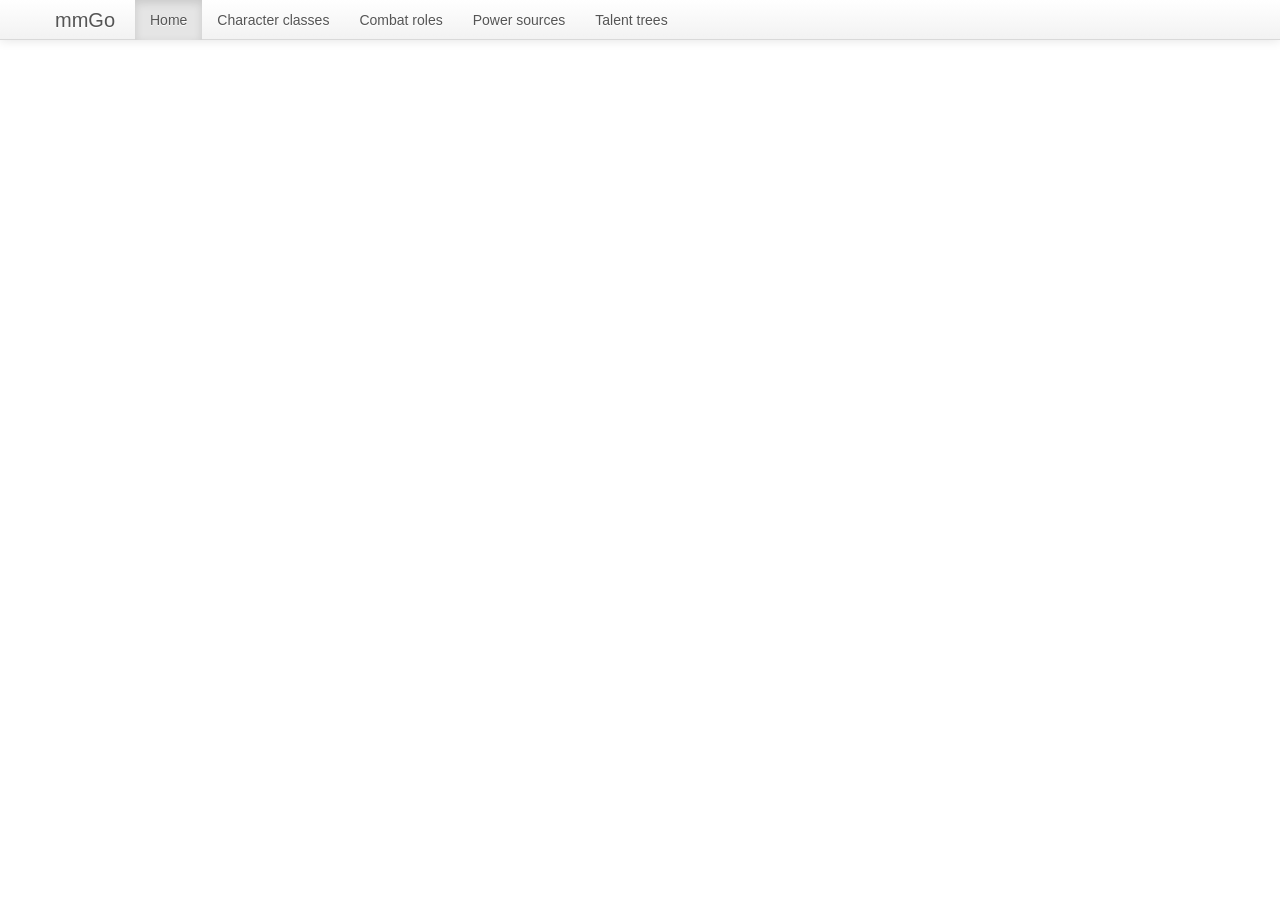
<file: index.html>
<!DOCTYPE html>
<html>
<head>
	<meta charset="utf-8">
	<title>mmGo</title>
	<link href="bootstrap/css/bootstrap.min.css" rel="stylesheet">
	<link href="custom.css" rel="stylesheet">
	<link href="bootstrap/css/bootstrap-responsive.min.css" rel="stylesheet">
</head>
<body>
<div class="navbar navbar-fixed-top">
<div class="navbar-inner">
<div class="container">
	<a class="brand" href="https://github.com/Nightgunner5/mmgo">mmGo</a>
	<ul class="nav">
		<li class="active"><a href="index.html">Home</a></li>
		<li><a href="classes.html">Character classes</a></li>
		<li><a href="roles.html">Combat roles</a></li>
		<li><a href="power.html">Power sources</a></li>
		<li><a href="talents.html">Talent trees</a></li>
	</ul>
</div>
</div>
</div>

<div class="container">

</div>
</body>
</html>
</file>
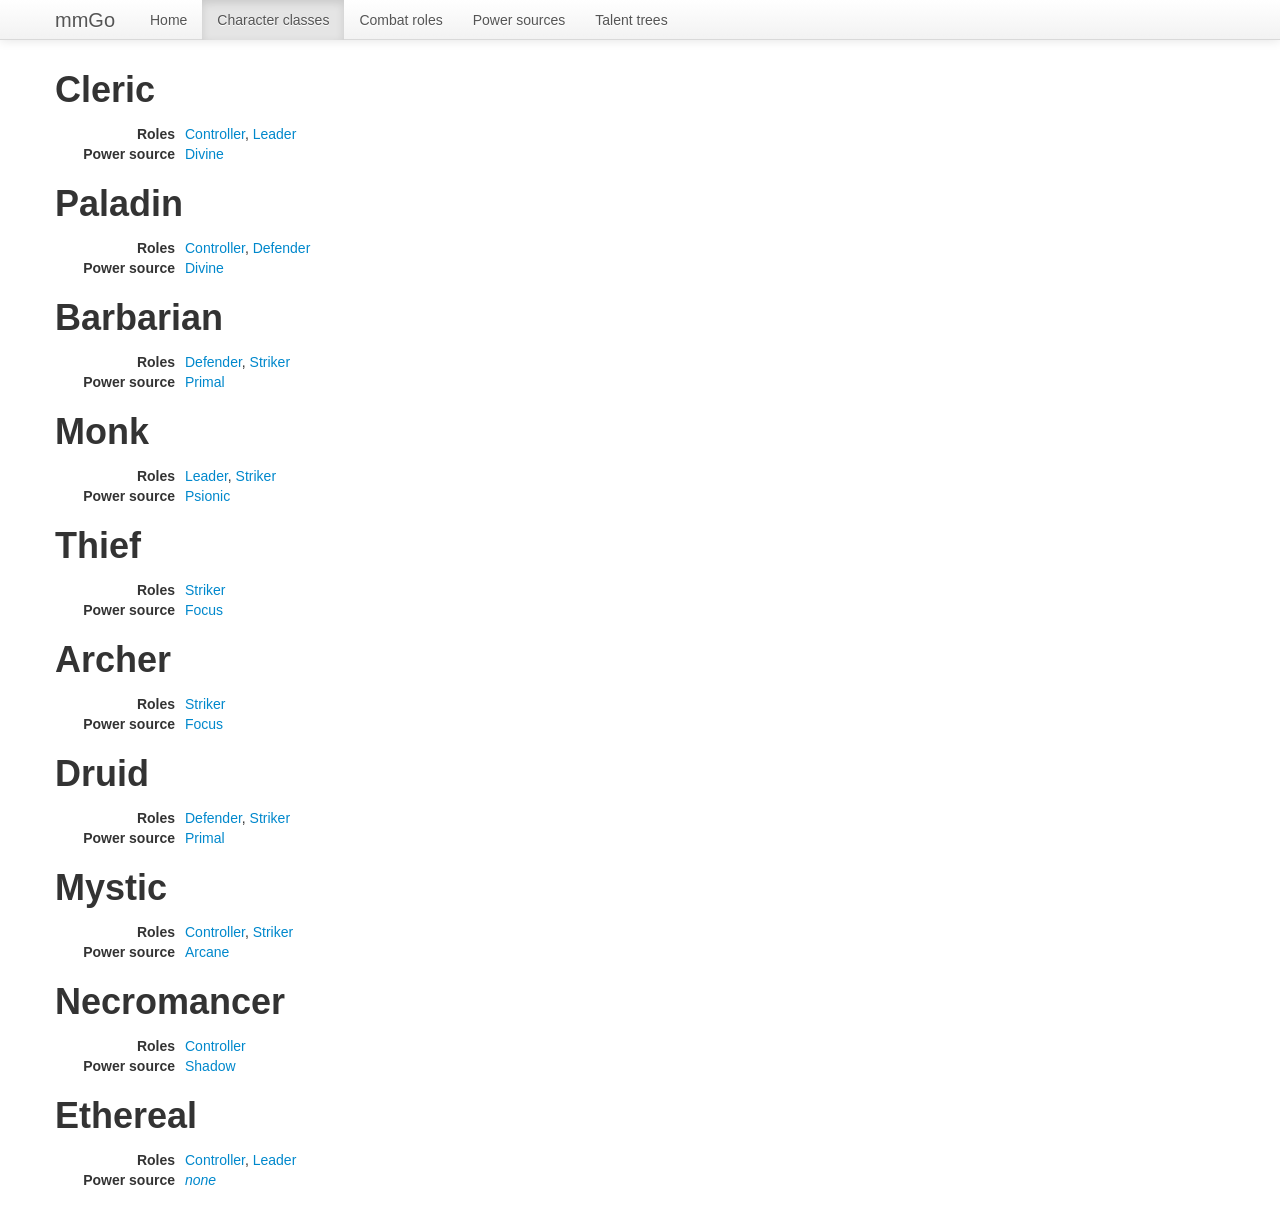
<file: classes.html>
<!DOCTYPE html>
<html>
<head>
	<meta charset="utf-8">
	<title>Character classes | mmGo</title>
	<link href="bootstrap/css/bootstrap.min.css" rel="stylesheet">
	<link href="custom.css" rel="stylesheet">
	<link href="bootstrap/css/bootstrap-responsive.min.css" rel="stylesheet">
</head>
<body>
<div class="navbar navbar-fixed-top">
<div class="navbar-inner">
<div class="container">
	<a class="brand" href="https://github.com/Nightgunner5/mmgo">mmGo</a>
	<ul class="nav">
		<li><a href="index.html">Home</a></li>
		<li class="active"><a href="classes.html">Character classes</a></li>
		<li><a href="roles.html">Combat roles</a></li>
		<li><a href="power.html">Power sources</a></li>
		<li><a href="talents.html">Talent trees</a></li>
	</ul>
</div>
</div>
</div>

<div class="container">
	<!-- See also: http://en.wikipedia.org/wiki/Character_class_(Dungeons_%26_Dragons) -->

	<h1 id="cleric">Cleric</h1>
	<dl class="dl-horizontal">
		<dt>Roles</dt><dd><a href="roles.html#controller">Controller</a>, <a href="roles.html#leader">Leader</a></dd>
		<dt>Power source</dt><dd><a href="power.html#divine">Divine</a></dd>
	</dl>

	<h1 id="paladin">Paladin</h1>
	<dl class="dl-horizontal">
		<dt>Roles</dt><dd><a href="roles.html#controller">Controller</a>, <a href="roles.html#defender">Defender</a></dd>
		<dt>Power source</dt><dd><a href="power.html#divine">Divine</a></dd>
	</dl>

	<h1 id="barbarian">Barbarian</h1>
	<dl class="dl-horizontal">
		<dt>Roles</dt><dd><a href="roles.html#defender">Defender</a>, <a href="roles.html#striker">Striker</a></dd>
		<dt>Power source</dt><dd><a href="power.html#primal">Primal</a></dd>
	</dl>

	<h1 id="monk">Monk</h1>
	<dl class="dl-horizontal">
		<dt>Roles</dt><dd><a href="roles.html#leader">Leader</a>, <a href="roles.html#striker">Striker</a></dd>
		<dt>Power source</dt><dd><a href="power.html#psionic">Psionic</a></dd>
	</dl>

	<h1 id="thief">Thief</h1>
	<dl class="dl-horizontal">
		<dt>Roles</dt><dd><a href="roles.html#striker">Striker</a></dd>
		<dt>Power source</dt><dd><a href="power.html#focus">Focus</a></dd>
	</dl>

	<h1 id="archer">Archer</h1>
	<dl class="dl-horizontal">
		<dt>Roles</dt><dd><a href="roles.html#striker">Striker</a></dd>
		<dt>Power source</dt><dd><a href="power.html#focus">Focus</a></dd>
	</dl>

	<h1 id="druid">Druid</h1>
	<dl class="dl-horizontal">
		<dt>Roles</dt><dd><a href="roles.html#defender">Defender</a>, <a href="roles.html#striker">Striker</a></dd>
		<dt>Power source</dt><dd><a href="power.html#primal">Primal</a></dd>
	</dl>

	<h1 id="mystic">Mystic</h1>
	<dl class="dl-horizontal">
		<dt>Roles</dt><dd><a href="roles.html#controller">Controller</a>, <a href="roles.html#striker">Striker</a></dd>
		<dt>Power source</dt><dd><a href="power.html#arcane">Arcane</a></dd>
	</dl>

	<h1 id="necromancer">Necromancer</h1>
	<dl class="dl-horizontal">
		<dt>Roles</dt><dd><a href="roles.html#controller">Controller</a></dd>
		<dt>Power source</dt><dd><a href="power.html#shadow">Shadow</a></dd>
	</dl>

	<h1 id="ethereal">Ethereal</h1>
	<dl class="dl-horizontal">
		<dt>Roles</dt><dd><a href="roles.html#controller">Controller</a>, <a href="roles.html#leader">Leader</a></dd>
		<dt>Power source</dt><dd><em><a href="power.html#ethereal">none</a></em></dd>
	</dl>
</div>
</body>
</html>
</file>
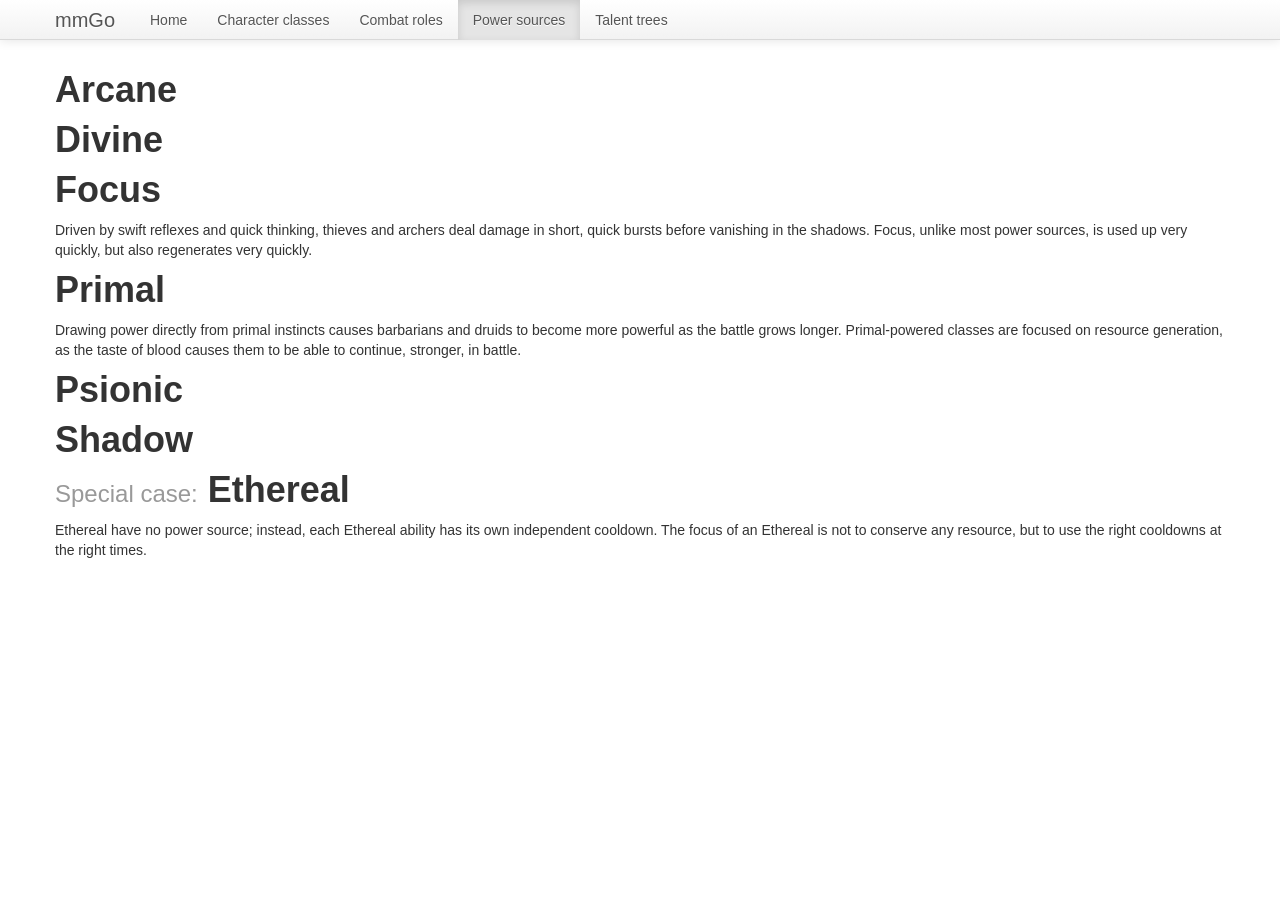
<file: power.html>
<!DOCTYPE html>
<html>
<head>
	<meta charset="utf-8">
	<title>Power | mmGo</title>
	<link href="bootstrap/css/bootstrap.min.css" rel="stylesheet">
	<link href="custom.css" rel="stylesheet">
	<link href="bootstrap/css/bootstrap-responsive.min.css" rel="stylesheet">
</head>
<body>
<div class="navbar navbar-fixed-top">
<div class="navbar-inner">
<div class="container">
	<a class="brand" href="https://github.com/Nightgunner5/mmgo">mmGo</a>
	<ul class="nav">
		<li><a href="index.html">Home</a></li>
		<li><a href="classes.html">Character classes</a></li>
		<li><a href="roles.html">Combat roles</a></li>
		<li class="active"><a href="power.html">Power sources</a></li>
		<li><a href="talents.html">Talent trees</a></li>
	</ul>
</div>
</div>
</div>

<div class="container">
	<!-- See also: http://en.wikipedia.org/wiki/Character_class_(Dungeons_%26_Dragons) -->

	<h1 id="arcane">Arcane</h1>
	<p></p>

	<h1 id="divine">Divine</h1>
	<p></p>

	<h1 id="focus">Focus</h1>
	<p>Driven by swift reflexes and quick thinking, thieves and archers deal
	damage in short, quick bursts before vanishing in the shadows. Focus,
	unlike most power sources, is used up very quickly, but also regenerates
	very quickly.</p>

	<h1 id="primal">Primal</h1>
	<p>Drawing power directly from primal instincts causes barbarians and
	druids to become more powerful as the battle grows longer. Primal-powered
	classes are focused on resource generation, as the taste of blood causes
	them to be able to continue, stronger, in battle.</p>

	<h1 id="psionic">Psionic</h1>
	<p></p>

	<h1 id="shadow">Shadow</h1>
	<p></p>

	<h1 id="ethereal"><small>Special case:</small> Ethereal</h1>
	<p>Ethereal have no power source; instead, each Ethereal ability has its
	own independent cooldown. The focus of an Ethereal is not to conserve any
	resource, but to use the right cooldowns at the right times.</p>
</div>
</body>
</html>
</file>
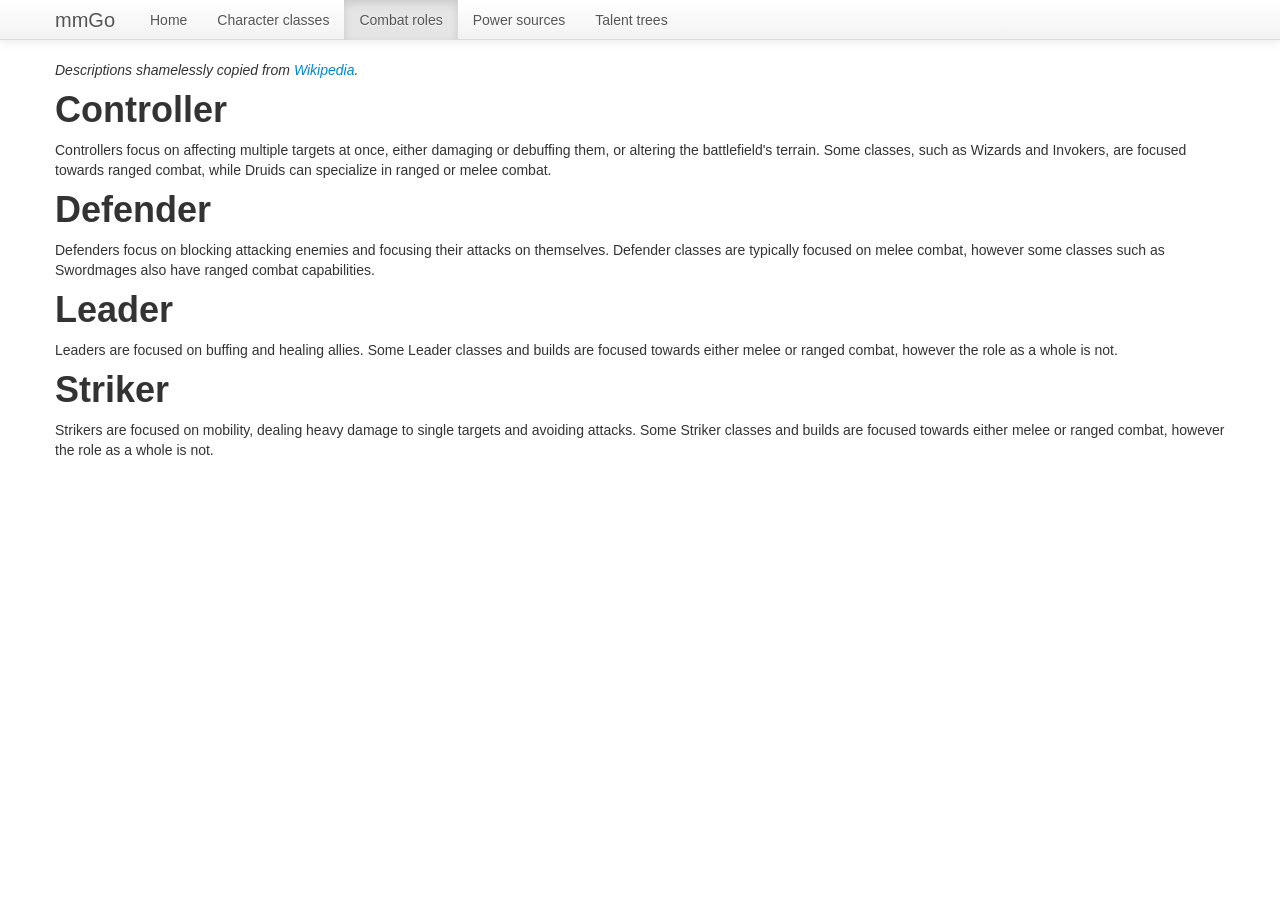
<file: roles.html>
<!DOCTYPE html>
<html>
<head>
	<meta charset="utf-8">
	<title>Roles | mmGo</title>
	<link href="bootstrap/css/bootstrap.min.css" rel="stylesheet">
	<link href="custom.css" rel="stylesheet">
	<link href="bootstrap/css/bootstrap-responsive.min.css" rel="stylesheet">
</head>
<body>
<div class="navbar navbar-fixed-top">
<div class="navbar-inner">
<div class="container">
	<a class="brand" href="https://github.com/Nightgunner5/mmgo">mmGo</a>
	<ul class="nav">
		<li><a href="index.html">Home</a></li>
		<li><a href="classes.html">Character classes</a></li>
		<li class="active"><a href="roles.html">Combat roles</a></li>
		<li><a href="power.html">Power sources</a></li>
		<li><a href="talents.html">Talent trees</a></li>
	</ul>
</div>
</div>
</div>

<div class="container">
	<p><em>Descriptions shamelessly copied from <a href="http://en.wikipedia.org/wiki/Character_class_(Dungeons_%26_Dragons)#4th_edition">Wikipedia</a>.</em></p>

	<h1 id="controller">Controller</h1>
	<p>Controllers focus on affecting multiple targets at once, either
	damaging or debuffing them, or altering the battlefield's terrain. Some
	classes, such as Wizards and Invokers, are focused towards ranged combat,
	while Druids can specialize in ranged or melee combat.</p>

	<h1 id="defender">Defender</h1>
	<p>Defenders focus on blocking attacking enemies and focusing their
	attacks on themselves. Defender classes are typically focused on
	melee combat, however some classes such as Swordmages also have
	ranged combat capabilities.</p>

	<h1 id="leader">Leader</h1>
	<p>Leaders are focused on buffing and healing allies. Some Leader
	classes and builds are focused towards either melee or ranged combat,
	however the role as a whole is not.</p>

	<h1 id="striker">Striker</h1>
	<p>Strikers are focused on mobility, dealing heavy damage to single
	targets and avoiding attacks. Some Striker classes and builds are
	focused towards either melee or ranged combat, however the role as
	a whole is not.</p>
</div>
</body>
</html>
</file>
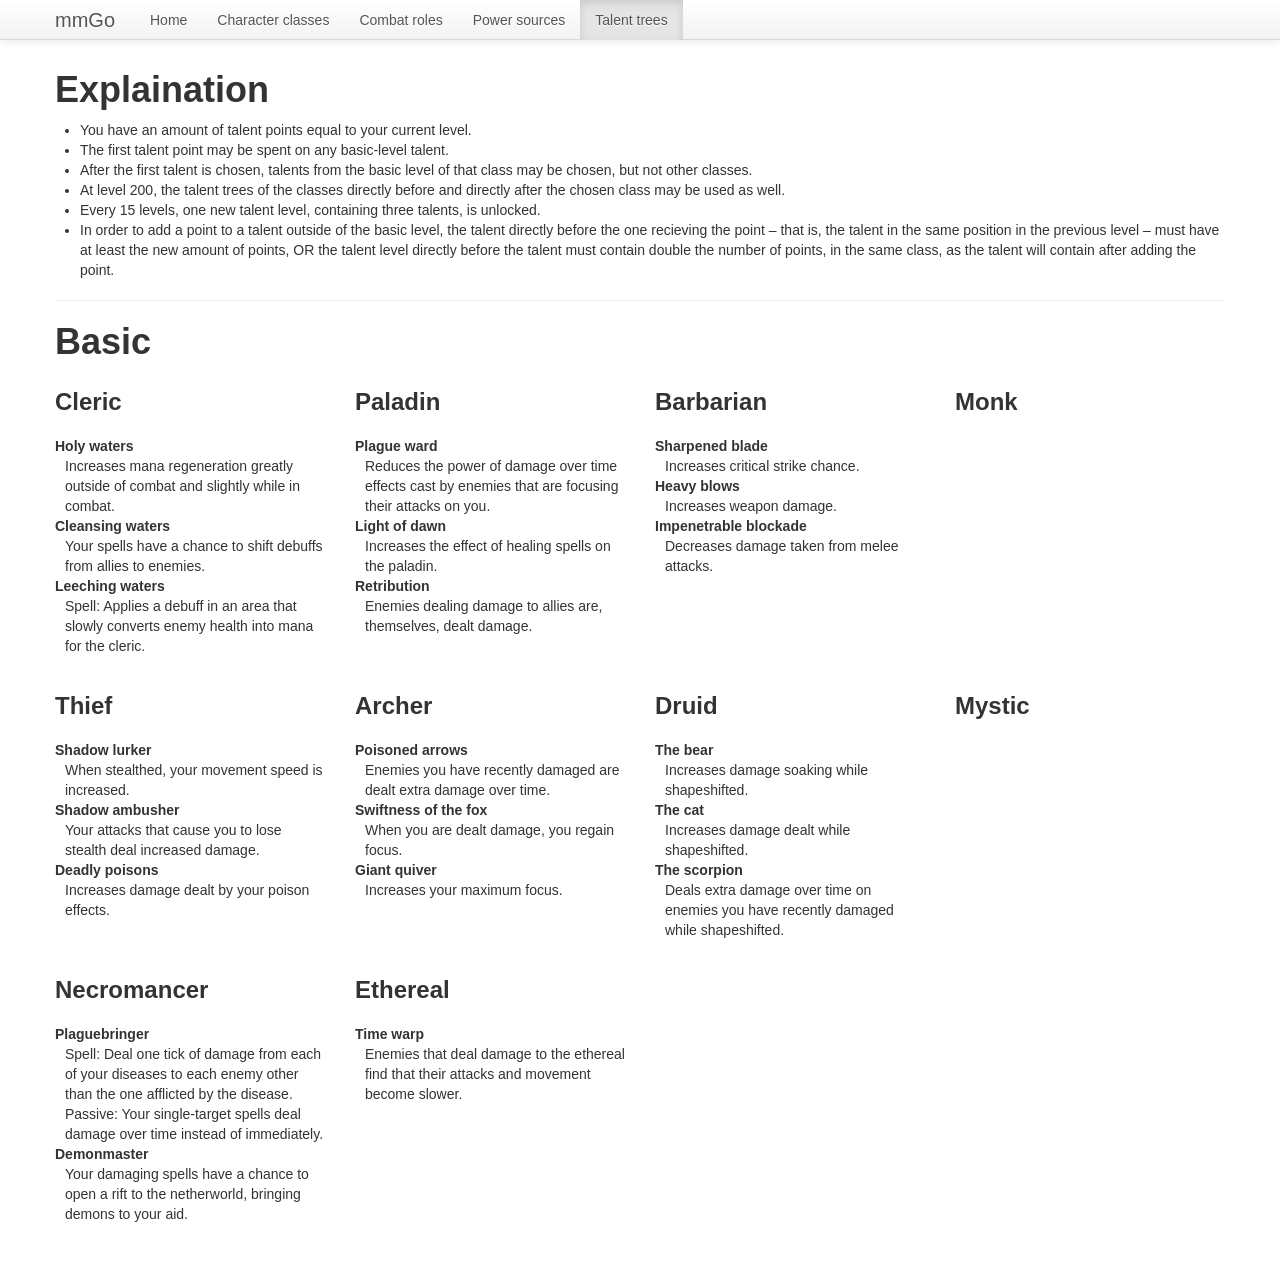
<file: talents.html>
<!DOCTYPE html>
<html>
<head>
	<meta charset="utf-8">
	<title>Talent trees | mmGo</title>
	<link href="bootstrap/css/bootstrap.min.css" rel="stylesheet">
	<link href="custom.css" rel="stylesheet">
	<link href="bootstrap/css/bootstrap-responsive.min.css" rel="stylesheet">
</head>
<body>
<div class="navbar navbar-fixed-top">
<div class="navbar-inner">
<div class="container">
	<a class="brand" href="https://github.com/Nightgunner5/mmgo">mmGo</a>
	<ul class="nav">
		<li><a href="index.html">Home</a></li>
		<li><a href="classes.html">Character classes</a></li>
		<li><a href="roles.html">Combat roles</a></li>
		<li><a href="power.html">Power sources</a></li>
		<li class="active"><a href="talents.html">Talent trees</a></li>
	</ul>
</div>
</div>
</div>

<div class="container">
	<h1 id="explaination">Explaination</h1>
	<ul>
		<li>You have an amount of talent points equal to your current level.</li>
		<li>The first talent point may be spent on any basic-level talent.</li>
		<li>After the first talent is chosen, talents from the basic level of
			that class may be chosen, but not other classes.</li>
		<li>At level 200, the talent trees of the classes directly before and
			directly after the chosen class may be used as well.</li>
		<li>Every 15 levels, one new talent level, containing three talents,
			is unlocked.</li>
		<li>In order to add a point to a talent outside of the basic level,
			the talent directly before the one recieving the point &ndash;
			that is, the talent in the same position in the previous level
			&ndash; must have at least the new amount of points, OR the
			talent level directly before the talent must contain double
			the number of points, in the same class, as the talent will
			contain after adding the point.</li>
	</ul>

	<hr>

	<h1 id="talent_0">Basic</h1>
	<div class="row">
		<div class="span3">
			<h3>Cleric</h3>
			<dl>
				<dt>Holy waters</dt><dd>Increases mana regeneration greatly
					outside of combat and slightly while in combat.</dd>
				<dt>Cleansing waters</dt><dd>Your spells have a chance to
					shift debuffs from allies to enemies.</dd>
				<dt>Leeching waters</dt><dd>Spell: Applies a debuff in an
					area that slowly converts enemy health into mana for
					the cleric.</dd>
			</dl>
		</div>
		<div class="span3">
			<h3>Paladin</h3>
			<dl>
				<dt>Plague ward</dt><dd>Reduces the power of damage over time
					effects cast by enemies that are focusing their attacks
					on you.</dd>
				<dt>Light of dawn</dt><dd>Increases the effect of healing
					spells on the paladin.</dd>
				<dt>Retribution</dt><dd>Enemies dealing damage to allies are,
					themselves, dealt damage.</dd>
			</dl>
		</div>
		<div class="span3">
			<h3>Barbarian</h3>
			<dl>
				<dt>Sharpened blade</dt><dd>Increases critical strike chance.</dd>
				<dt>Heavy blows</dt><dd>Increases weapon damage.</dd>
				<dt>Impenetrable blockade</dt><dd>Decreases damage taken from
					melee attacks.</dd>
			</dl>
		</div>
		<div class="span3">
			<h3>Monk</h3>
			<dl>
				<dt></dt><dd></dd>
				<dt></dt><dd></dd>
				<dt></dt><dd></dd>
			</dl>
		</div>
	</div>
	<div class="row">
		<div class="span3">
			<h3>Thief</h3>
			<dl>
				<dt>Shadow lurker</dt><dd>When stealthed, your movement speed is
					increased.</dd>
				<dt>Shadow ambusher</dt><dd>Your attacks that cause you to lose
					stealth deal increased damage.</dd>
				<dt>Deadly poisons</dt><dd>Increases damage dealt by your poison
					effects.</dd>
			</dl>
		</div>
		<div class="span3">
			<h3>Archer</h3>
			<dl>
				<dt>Poisoned arrows</dt><dd>Enemies you have recently damaged
					are dealt extra damage over time.</dd>
				<dt>Swiftness of the fox</dt><dd>When you are dealt damage,
					you regain focus.</dd>
				<dt>Giant quiver</dt><dd>Increases your maximum focus.</dd>
			</dl>
		</div>
		<div class="span3">
			<h3>Druid</h3>
			<dl>
				<dt>The bear</dt><dd>Increases damage soaking while shapeshifted.</dd>
				<dt>The cat</dt><dd>Increases damage dealt while shapeshifted.</dd>
				<dt>The scorpion</dt><dd>Deals extra damage over time on
					enemies you have recently damaged while shapeshifted.</dd>
			</dl>
		</div>
		<div class="span3">
			<h3>Mystic</h3>
			<dl>
				<dt></dt><dd></dd>
				<dt></dt><dd></dd>
				<dt></dt><dd></dd>
			</dl>
		</div>
	</div>
	<div class="row">
		<div class="span3">
			<h3>Necromancer</h3>
			<dl>
				<dt>Plaguebringer</dt><dd>Spell: Deal one tick of damage from
					each of your diseases to each enemy other than the one
					afflicted by the disease. Passive: Your single-target
					spells deal damage over time instead of immediately.</dd>
				<dt>Demonmaster</dt><dd>Your damaging spells have a chance
					to open a rift to the netherworld, bringing demons to
					your aid.</dd>
				<dt></dt><dd></dd>
			</dl>
		</div>
		<div class="span3">
			<h3>Ethereal</h3>
			<dl>
				<dt>Time warp</dt><dd>Enemies that deal damage to the ethereal
					find that their attacks and movement become slower.</dd>
				<dt></dt><dd></dd>
				<dt></dt><dd></dd>
			</dl>
		</div>
	</div>
</div>
</body>
</html>
</file>
<file: custom.css>
body {
	padding-top: 60px;
	padding-bottom: 20px;
}
</file>
